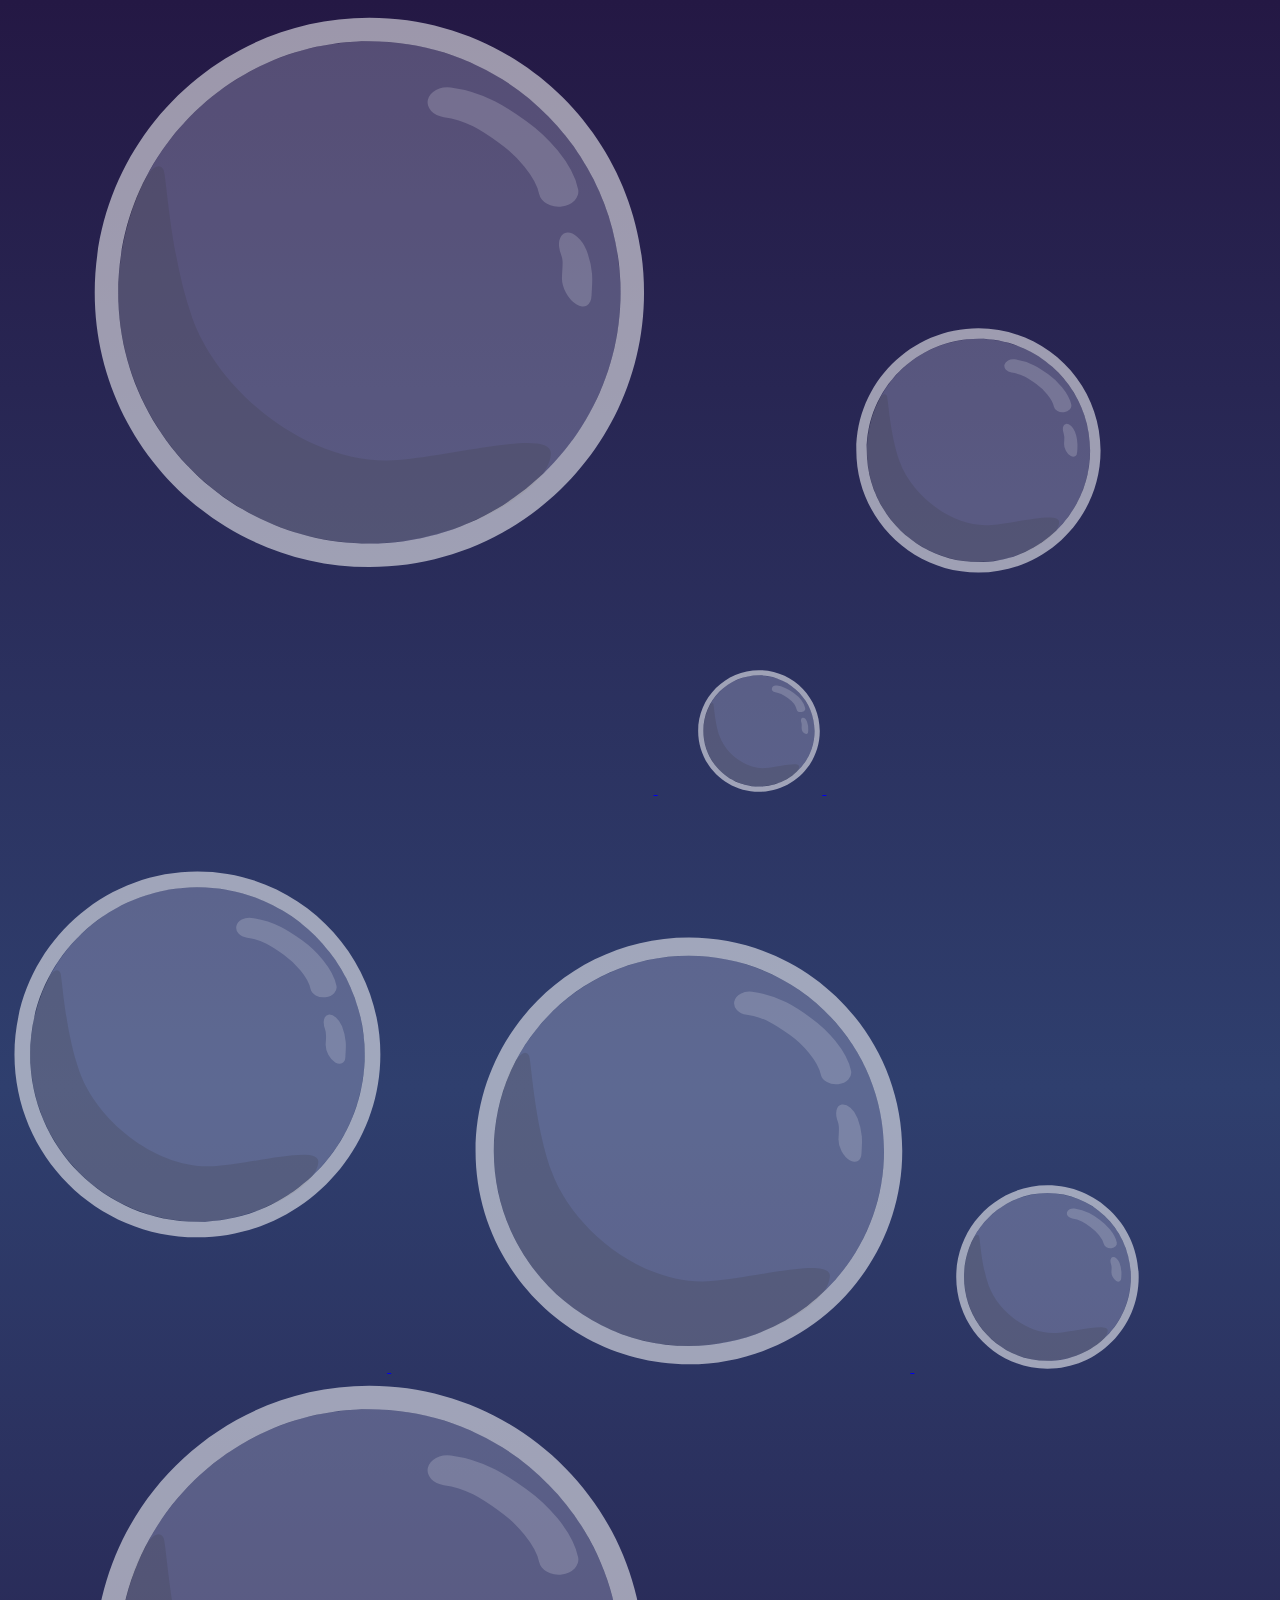
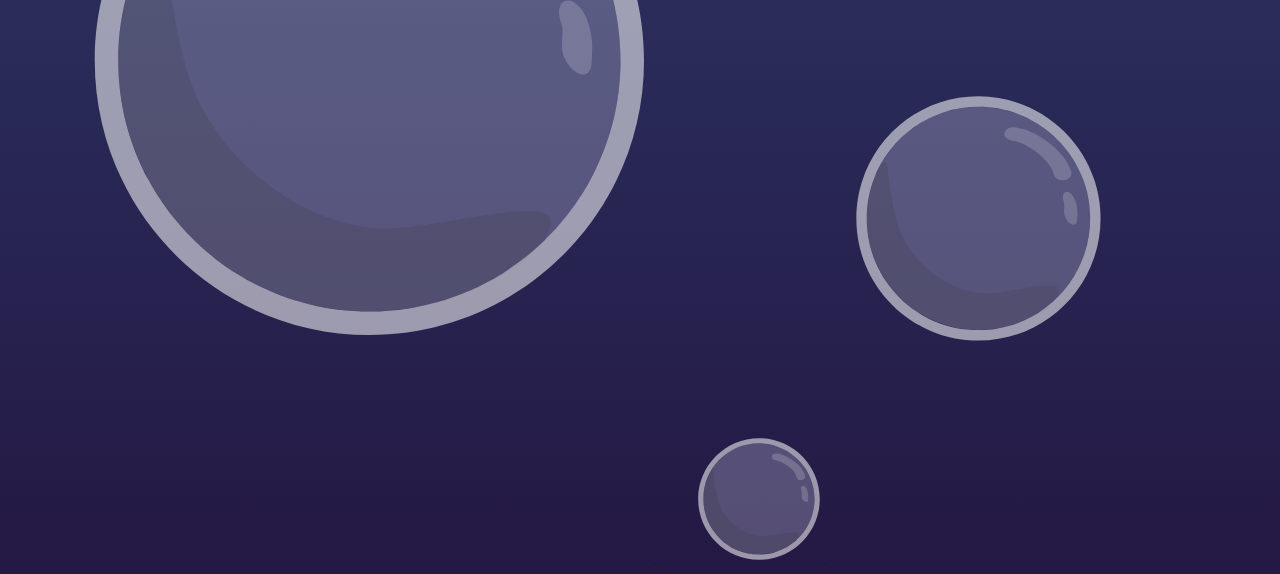
<file: index.html>
<!DOCTYPE html>
<html lang="en">
<head>
    <meta charset="UTF-8">
    <meta name="viewport" content="width=device-width, initial-scale=1.0">
    <title>Ocean</title>
    <link rel="stylesheet" href="./style.css">
</head>
<body id="sound">
    <div>
        <a href="./model(1)/jelly.html">
            <img class="bubbles" src="./model(1)/bubble.svg" alt="Bubble"style="width:45%; margin-left:6vw;margin-bottom:17vw;">
            <img class="bubbles" src="./model(1)/bubble.svg" alt="Bubble"style="width:10%; margin-left:3vw;">
            <img class="bubbles" src="./model(1)/bubble.svg" alt="Bubble"style="width:20%; margin-left:2vw;margin-bottom:17vw;">
        </a>
        <a href="./model(1)/jelly.html">
            <img class="bubbles" src="./model(1)/bubble.svg" alt="Bubble"style="margin-bottom:10vw;">
            <img class="bubbles" src="./model(1)/bubble.svg" alt="Bubble"style="width:35%; margin-left:6vw;margin-top:5vw;">
            <img class="bubbles" src="./model(1)/bubble.svg" alt="Bubble"style="width:15%; margin-left:3vw;margin-top:30vw;">
        </a>
        <a href="./model(1)/jelly.html">
            <img class="bubbles" src="./model(1)/bubble.svg" alt="Bubble"style="width:45%; margin-left:6vw;margin-bottom:17vw;">
            <img class="bubbles" src="./model(1)/bubble.svg" alt="Bubble"style="width:10%; margin-left:3vw;">
            <img class="bubbles" src="./model(1)/bubble.svg" alt="Bubble"style="width:20%; margin-left:2vw;margin-bottom:17vw;">
        </a>
    </div>
    <script src="./soundscript.js"></script>
</body>
</file>
<file: style.css>
*{
    background-image: 

    margin:0;
    padding:0;
}
body{
    background-image: 
    linear-gradient(#241844,#2f3f6e,#241844);
    cursor:url("./model(1)/bubble.png"),auto;
}

.bubbles{
    background-image: none;
    width: 30%;
}
</file>
